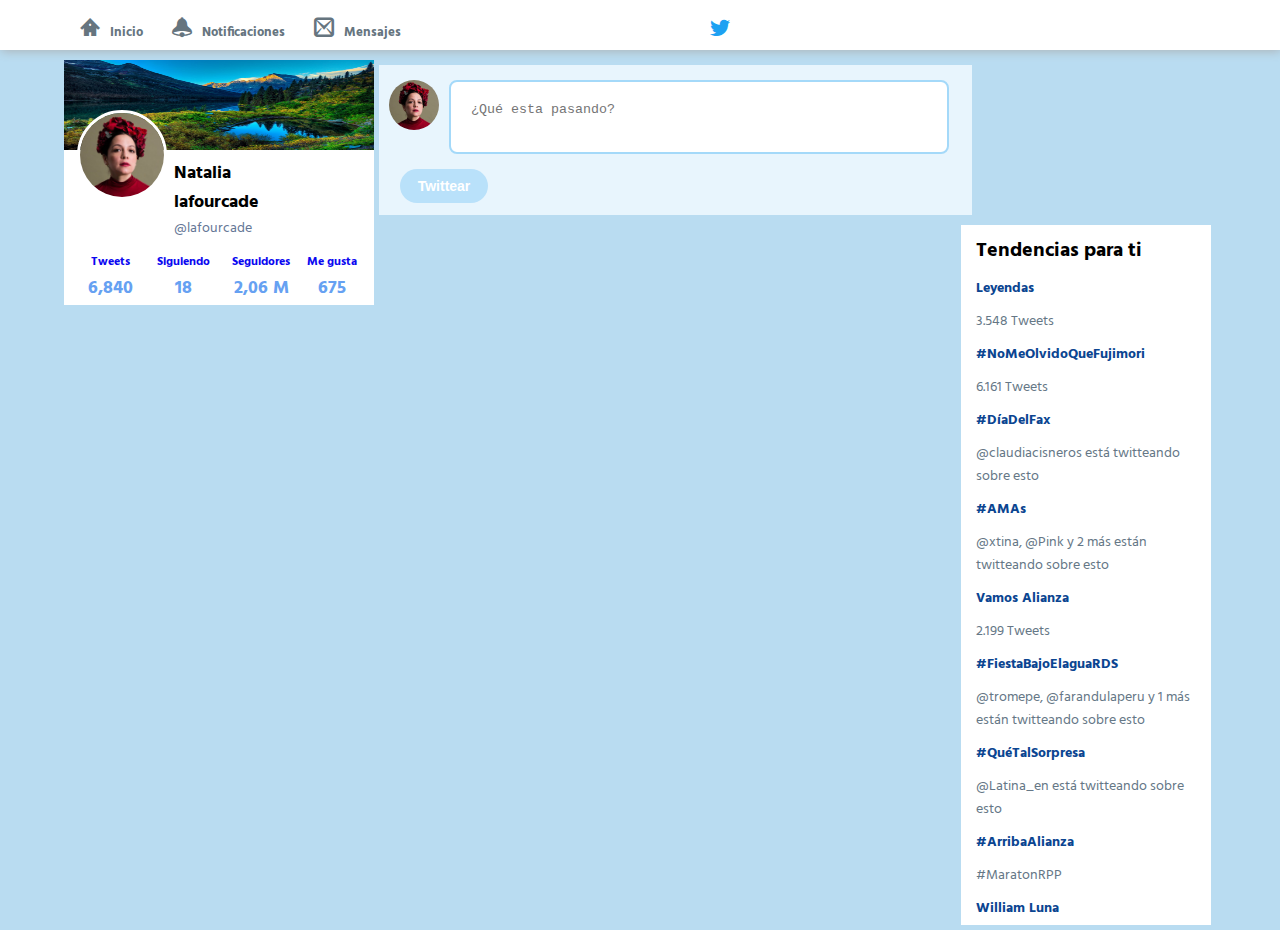
<file: index.html>
<!DOCTYPE html>
<html>
<head>
  <meta charset="utf-8">
  <link rel="stylesheet" href="assets/icons/icomoon/style.css">
  <link href="https://fonts.googleapis.com/css?family=Hind" rel="stylesheet">
  <link rel="stylesheet" href="css/main.css">
  <title>Twitter</title>
  <link rel="shortcut icon" href="assets/icons/favicon.ico">
</head>

<body>
  <header>
    <nav>
        <div class="iconos"><i class="icon-home2"></i><p>Inicio</p></div>
        <div class="iconos"><i class="icon-bell"></i><p>Notificaciones</p></div>
        <div class="iconos"><i class="icon-mail2"></i><p>Mensajes</p></div>
        <div class="logo"><i class="icon-twitter"></i></div>
        
    </nav>
    
    </header>
  <main>
    <section class="box-user style-box">
      <figure>
        <img src="assets/images/fondo.jpg" alt="">
      </figure>
      <div class="photo-user"><img src="assets/images/image.jpg" alt=""></div>
      <div class="box-name-user">
        <p class="name-user">Natalia lafourcade</p>
        <p class="first-user">@lafourcade</p>
      </div>
        <div class="info-user">
          <table>
            <tbody>
              <tr>
                <td class="text-num">Tweets</td>
                <td class="text-num">Siguiendo</td>
                <td class="text-num">Seguidores</td>
                <td class="text-num">Me gusta</td>
              </tr>
              <tr>
                <td class="num">6,840</td>
                <td class="num">18</td>
                <td class="num">2,06 M</td>
                <td class="num">675</td>
              </tr>
            </tbody>
          </table>
        </div>
    </section>
    <section class="box-tweet">
        <div class="photo-user-textarea"><img src="assets/images/image.jpg" alt=""></div>
        <div class="post">
        <textarea id="text" rows="2" placeholder="¿Qué esta pasando?"></textarea>
        <button id="btn" type="button" name="btn">Twittear</button>
        <span class="counter"></span>
      </div>
      <div class="container-tweets">
      </div>
    </section>
    

    
    <section class="box-suger style-box">
      <h2>Tendencias para ti</h2>
      <h3>Leyendas</h3>
      <p>3.548 Tweets</p>
      <h3>#NoMeOlvidoQueFujimori</h3>
      <p>6.161 Tweets</p>
      <h3>#DíaDelFax</h3>
      <p>@claudiacisneros está twitteando sobre esto</p>
      <h3>#AMAs</h3>
      <p>@xtina, @Pink y 2 más están twitteando sobre esto</p>
      <h3>Vamos Alianza</h3>
      <p>2.199 Tweets</p>
      <h3>#FiestaBajoElaguaRDS</h3>
      <p>@tromepe, @farandulaperu y 1 más están twitteando sobre esto</p>
      <h3>#QuéTalSorpresa</h3>
      <p>@Latina_en está twitteando sobre esto</p>
      <h3>#ArribaAlianza</h3>
      <p>#MaratonRPP</p>
      <h3>William Luna</h3>
    </section>
  
  </main>
  <script type="text/javascript" src="js/app.js"></script>
</body>

</html>
</file>
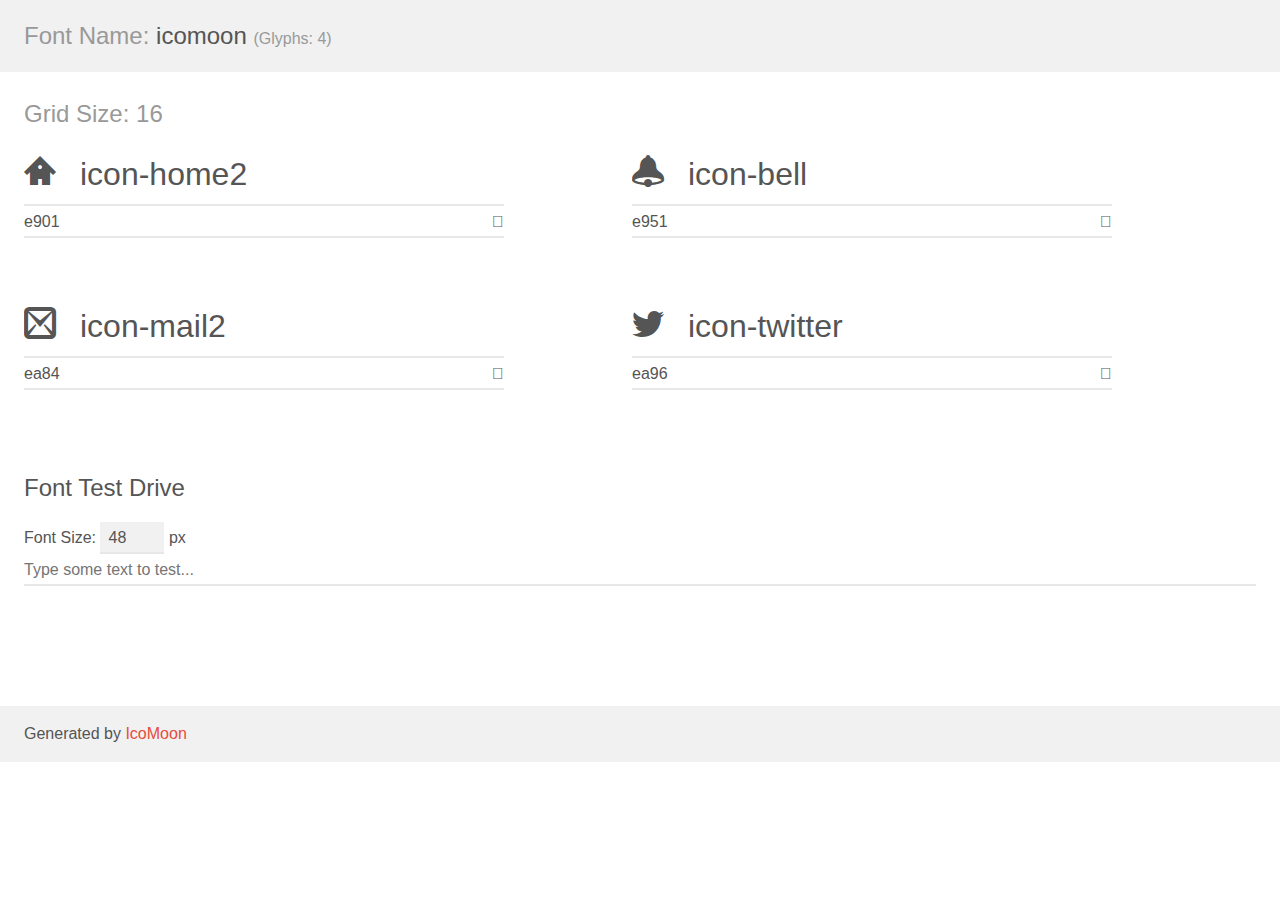
<file: assets/icons/icomoon/demo.html>
<!doctype html>
<html>
<head>
    <meta charset="utf-8">
    <title>IcoMoon Demo</title>
    <meta name="description" content="An Icon Font Generated By IcoMoon.io">
    <meta name="viewport" content="width=device-width, initial-scale=1">
    <link rel="stylesheet" href="demo-files/demo.css">
    <link rel="stylesheet" href="style.css"></head>
<body>
    <div class="bgc1 clearfix">
        <h1 class="mhmm mvm"><span class="fgc1">Font Name:</span> icomoon <small class="fgc1">(Glyphs:&nbsp;4)</small></h1>
    </div>
    <div class="clearfix mhl ptl">
        <h1 class="mvm mtn fgc1">Grid Size: 16</h1>
        <div class="glyph fs1">
            <div class="clearfix bshadow0 pbs">
                <span class="icon-home2">
                
                </span>
                <span class="mls"> icon-home2</span>
            </div>
            <fieldset class="fs0 size1of1 clearfix hidden-false">
                <input type="text" readonly value="e901" class="unit size1of2" />
                <input type="text" maxlength="1" readonly value="&#xe901;" class="unitRight size1of2 talign-right" />
            </fieldset>
            <div class="fs0 bshadow0 clearfix hidden-true">
                <span class="unit pvs fgc1">liga: </span>
                <input type="text" readonly value="home2, house2" class="liga unitRight" />
            </div>
        </div>
        <div class="glyph fs1">
            <div class="clearfix bshadow0 pbs">
                <span class="icon-bell">
                
                </span>
                <span class="mls"> icon-bell</span>
            </div>
            <fieldset class="fs0 size1of1 clearfix hidden-false">
                <input type="text" readonly value="e951" class="unit size1of2" />
                <input type="text" maxlength="1" readonly value="&#xe951;" class="unitRight size1of2 talign-right" />
            </fieldset>
            <div class="fs0 bshadow0 clearfix hidden-true">
                <span class="unit pvs fgc1">liga: </span>
                <input type="text" readonly value="bell, alarm2" class="liga unitRight" />
            </div>
        </div>
        <div class="glyph fs1">
            <div class="clearfix bshadow0 pbs">
                <span class="icon-mail2">
                
                </span>
                <span class="mls"> icon-mail2</span>
            </div>
            <fieldset class="fs0 size1of1 clearfix hidden-false">
                <input type="text" readonly value="ea84" class="unit size1of2" />
                <input type="text" maxlength="1" readonly value="&#xea84;" class="unitRight size1of2 talign-right" />
            </fieldset>
            <div class="fs0 bshadow0 clearfix hidden-true">
                <span class="unit pvs fgc1">liga: </span>
                <input type="text" readonly value="mail3, contact3" class="liga unitRight" />
            </div>
        </div>
        <div class="glyph fs1">
            <div class="clearfix bshadow0 pbs">
                <span class="icon-twitter">
                
                </span>
                <span class="mls"> icon-twitter</span>
            </div>
            <fieldset class="fs0 size1of1 clearfix hidden-false">
                <input type="text" readonly value="ea96" class="unit size1of2" />
                <input type="text" maxlength="1" readonly value="&#xea96;" class="unitRight size1of2 talign-right" />
            </fieldset>
            <div class="fs0 bshadow0 clearfix hidden-true">
                <span class="unit pvs fgc1">liga: </span>
                <input type="text" readonly value="twitter, brand16" class="liga unitRight" />
            </div>
        </div>
    </div>

    <!--[if gt IE 8]><!-->
    <div class="mhl clearfix mbl">
        <h1>Font Test Drive</h1>
        <label>
            Font Size: <input id="fontSize" type="number" class="textbox0 mbm"
            min="8" value="48" />
            px
        </label>
        <input id="testText" type="text" class="phl size1of1 mvl"
        placeholder="Type some text to test..." value=""/>
        <div id="testDrive" class="icon-">&nbsp;
        </div>
    </div>
    <!--<![endif]-->
    <div class="bgc1 clearfix">
        <p class="mhl">Generated by <a href="https://icomoon.io/app">IcoMoon</a></p>
    </div>

    <script src="demo-files/demo.js"></script>
</body>
</html>
</file>
<file: assets/icons/icomoon/style.css>
@font-face {
  font-family: 'icomoon';
  src:  url('fonts/icomoon.eot?fr903b');
  src:  url('fonts/icomoon.eot?fr903b#iefix') format('embedded-opentype'),
    url('fonts/icomoon.ttf?fr903b') format('truetype'),
    url('fonts/icomoon.woff?fr903b') format('woff'),
    url('fonts/icomoon.svg?fr903b#icomoon') format('svg');
  font-weight: normal;
  font-style: normal;
}

[class^="icon-"], [class*=" icon-"] {
  /* use !important to prevent issues with browser extensions that change fonts */
  font-family: 'icomoon' !important;
  speak: none;
  font-style: normal;
  font-weight: normal;
  font-variant: normal;
  text-transform: none;
  line-height: 1;

  /* Better Font Rendering =========== */
  -webkit-font-smoothing: antialiased;
  -moz-osx-font-smoothing: grayscale;
}

.icon-home2:before {
  content: "\e901";
}
.icon-bell:before {
  content: "\e951";
}
.icon-mail2:before {
  content: "\ea84";
}
.icon-twitter:before {
  content: "\ea96";
}
</file>
<file: css/main.css>
* {
  padding: 0;
  margin: 0;
  box-sizing: border-box;
  
}

header {
  background-color: white;
  height: 50px;
  width: 100%;
  box-shadow: 1px 1px 10px #acb1b4;
}

body {
  background-color: #b9dcf1;
  font-family: 'Hind', sans-serif;
}

main {
  margin: 10px auto;
  width: 90%;
  height: auto;
}

.name-user {
  font-weight: 700;
  font-size: 18px;
}
.first-user {
  color: #657796;
  font-size: 14px;
}

.box-name-user{
  width: 110px;
  position: relative;
  left: 110px;
}

.num{
  color: #66a1f2;
  font-weight: bold;
  font-size: 18px;
  width: 100px;
  text-align: center;
}

.text-num {
  font-size: 12px;
  font-weight: 700;
  text-align: center;
  color: #0c08f0;
}

table {
  margin: 10px;
}

nav {
  width: 50%;
   margin-left: 60px;
}
.logo{
  color:#1da1f2;
  font-size: 20px;
  position: relative;
  left: 300px;
  
}

.iconos {
  color: #66757f;
  margin-left: 20px;
  margin-right: 5px;
  font-size: 20px;
}

.iconos:hover {
  color:#0676b8;
  border-bottom: 3px solid #156da0;
}

header div p {
display: inline-block;
font-size: 13px;
font-weight: 700;
margin-left: 10px;
}

header div {
  height: auto;
  width: auto;
  display: inline-block;
  margin: 15px auto;
  font-weight: 700;
}

.photo-user img {
  width: 90px;
  height: 90px;
  border-radius: 50px;
  border: 3px solid white;
  position: absolute;
  top: 50px;
  left: 13px;
}

.photo-user-textarea img {
  width: 50px;
  height:50px;
  border-radius: 50px;
  position: absolute;
  top: 15px;
  left: 10px;
}


figure img {
  width: 310px;
  height: 90px;
}

.box-user {
  margin: 0px;
  float: left;
  width: 310px;
  height: 245px;
  position: relative;
}

.box-tweet {
  margin: 5px;
  float: left;
  width: 593px;
  height: auto;
  background-color: #e8f5fd;
  position: relative;
}

.box-suger {
  margin: 5px;
  float: right;
  width: 250px;
  height: 700px;
}

.style-box {
  background-color: white;
}

.box-info-twitter{
  width: 295px;
  height: 300px;
  font-size: 12px;
}



textarea {
  width: 500px;
  margin: 15px 70px 5px;
  border: 2px solid #a4d9f9;
  border-radius: 8px;
  outline: none;
  padding: 20px;
  background-color: white;
  overflow: hidden;
  resize: none;
}

button {
  width: 88px;
  height: 34px;
  border: none;
  background-color: #50b6f5;
  margin: 1px 12px 12px 21px;
  color: white;
  border-radius: 20px;
  font-size: 14px;
  font-weight: bold;
  font-family: sans-serif;
}

.new-tweet {
  width: 593px;
  height: auto;
  margin-top: 10px;
  background-color: white;
}

span {
  font-size: 20px;
  font-weight: 700;
}

h2{
  font-size: 20px;
  margin: 10px 15px;
}

h3 {
  color: #0b4591;
  font-size: 14px;
  margin: 10px 15px;
}

.box-suger p {
  font-size: 14px;
  color: #657786;
  margin: 10px 15px;
}

.tweet-style {
  background-color: white;
  width: inherit;
  height: auto;
  word-wrap: break-word;
  border: 1px solid #e6ecf0;
  padding: 15px;
  font-family: 'Source Sans Pro';
  font-size: 12px;
}
</file>
<file: assets/icons/icomoon/demo-files/demo.css>
body {
  padding: 0;
  margin: 0;
  font-family: sans-serif;
  font-size: 1em;
  line-height: 1.5;
  color: #555;
  background: #fff;
}
h1 {
  font-size: 1.5em;
  font-weight: normal;
}
small {
  font-size: .66666667em;
}
a {
  color: #e74c3c;
  text-decoration: none;
}
a:hover, a:focus {
  box-shadow: 0 1px #e74c3c;
}
.bshadow0, input {
  box-shadow: inset 0 -2px #e7e7e7;
}
input:hover {
  box-shadow: inset 0 -2px #ccc;
}
input, fieldset {
  font-family: sans-serif;
  font-size: 1em;
  margin: 0;
  padding: 0;
  border: 0;
}
input {
  color: inherit;
  line-height: 1.5;
  height: 1.5em;
  padding: .25em 0;
}
input:focus {
  outline: none;
  box-shadow: inset 0 -2px #449fdb;
}
.glyph {
  font-size: 16px;
  width: 15em;
  padding-bottom: 1em;
  margin-right: 4em;
  margin-bottom: 1em;
  float: left;
  overflow: hidden;
}
.liga {
  width: 80%;
  width: calc(100% - 2.5em);
}
.talign-right {
  text-align: right;
}
.talign-center {
  text-align: center;
}
.bgc1 {
  background: #f1f1f1;
}
.fgc1 {
  color: #999;
}
.fgc0 {
  color: #000;
}
p {
  margin-top: 1em;
  margin-bottom: 1em;
}
.mvm {
  margin-top: .75em;
  margin-bottom: .75em;
}
.mtn {
  margin-top: 0;
}
.mtl, .mal {
  margin-top: 1.5em;
}
.mbl, .mal {
  margin-bottom: 1.5em;
}
.mal, .mhl {
  margin-left: 1.5em;
  margin-right: 1.5em;
}
.mhmm {
  margin-left: 1em;
  margin-right: 1em;
}
.mls {
  margin-left: .25em;
}
.ptl {
  padding-top: 1.5em;
}
.pbs, .pvs {
  padding-bottom: .25em;
}
.pvs, .pts {
  padding-top: .25em;
}
.unit {
  float: left;
}
.unitRight {
  float: right;
}
.size1of2 {
  width: 50%;
}
.size1of1 {
  width: 100%;
}
.clearfix:before, .clearfix:after {
  content: " ";
  display: table;
}
.clearfix:after {
  clear: both;
}
.hidden-true {
  display: none;
}
.textbox0 {
  width: 3em;
  background: #f1f1f1;
  padding: .25em .5em;
  line-height: 1.5;
  height: 1.5em;
}
#testDrive {
  display: block;
  padding-top: 24px;
  line-height: 1.5;
}
.fs0 {
  font-size: 16px;
}
.fs1 {
  font-size: 32px;
}
</file>
